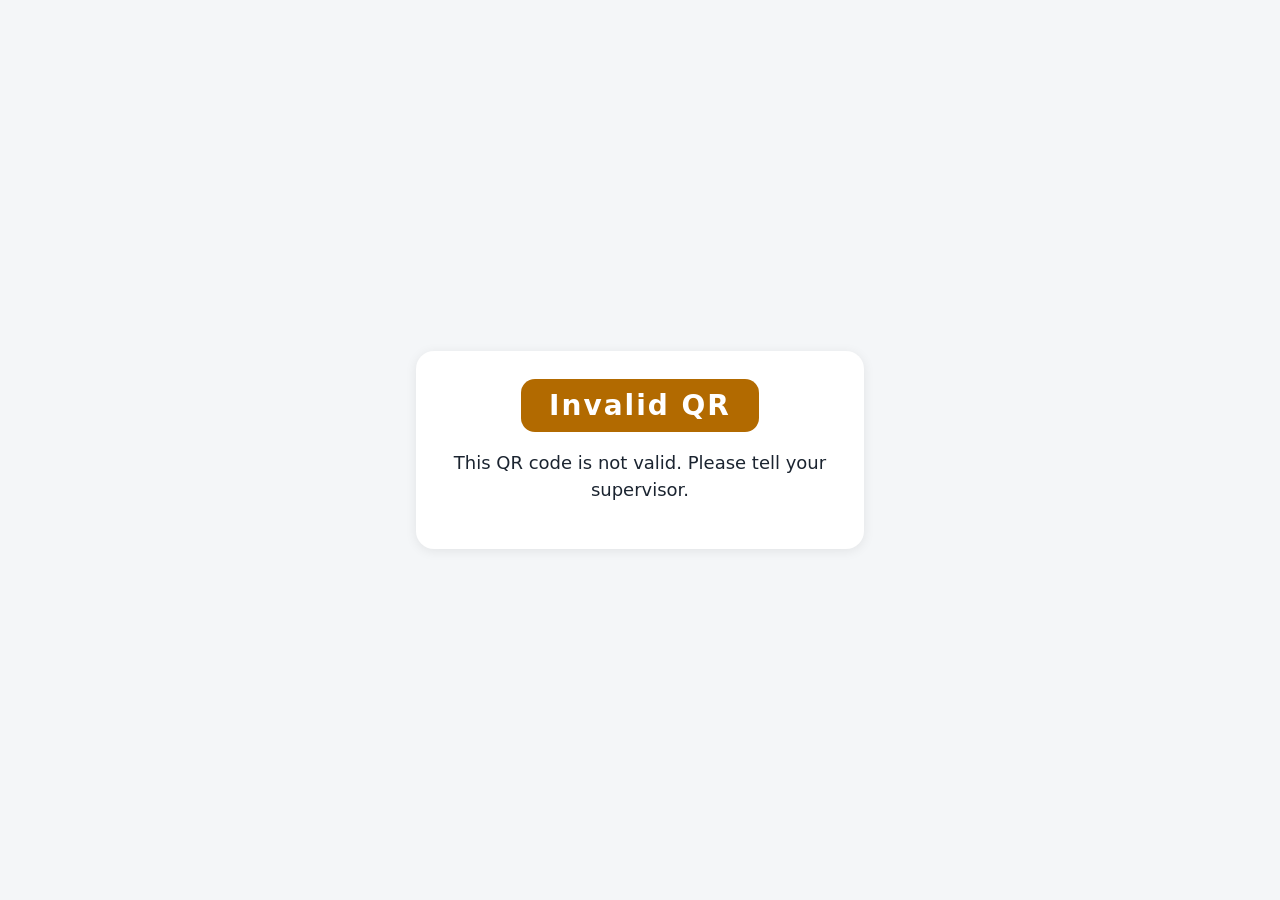
<file: s.html>
<!doctype html>
<html lang="en">
<head>
<meta charset="utf-8">
<meta name="viewport" content="width=device-width, initial-scale=1">
<meta name="robots" content="noindex">
<title>Cleaning Scan</title>
<link rel="stylesheet" href="style.css">
</head>
<body>
<main id="app"><div class="card"><div class="spinner"></div></div></main>
<script src="config.js"></script>
<script src="hk.js"></script>
<script>
(function () {
  var cfg = window.HK_CONFIG, app = document.getElementById("app"), esc = HK.esc;
  var area = (HK.param("a") || "").trim().toUpperCase();
  var action = (HK.param("t") || "").trim().toUpperCase();

  function show(html) { app.innerHTML = html; }
  function fail(title, text) {
    show('<div class="card"><span class="badge warn">' + esc(title) + '</span>' +
         '<p class="msg">' + text + '</p></div>');
  }

  if (!/^[A-Z0-9-]{2,24}$/.test(area) || (action !== "IN" && action !== "OUT")) {
    return fail("Invalid QR", "This QR code is not valid. Please tell your supervisor.");
  }

  var staff = HK.getStaff();
  if (!staff) {
    return fail("Not registered", "This phone is not registered yet.<br><br>" +
      "Scan your <b>personal setup card</b> once (ask your supervisor), then scan this QR again.");
  }
  if (!/^https:\/\//.test(cfg.SCAN_URL)) {
    return fail("Setup error", "The scan link in config.js is missing. Please tell your supervisor.");
  }

  var cls = action === "IN" ? "in" : "out";
  var who = '<div class="who">' + esc(staff.name) + '</div>';

  function send() {
    show('<div class="card"><span class="badge ' + cls + '">' + action + '</span>' +
         '<div class="area">' + esc(area) + '</div>' + who + '<div class="spinner"></div></div>');
    fetch(cfg.SCAN_URL, {
      method: "POST",
      headers: { "Content-Type": "application/json" },
      body: JSON.stringify({ area: area, action: action, staff: staff.id + "|" + staff.key + "|" + staff.name })
    }).then(function (r) {
      if (!r.ok) throw new Error("HTTP " + r.status);
      HK.setLastScan(area, action);
      show('<div class="card"><div class="done ' + cls + '">&#10004;</div>' +
           '<div class="area">Done</div>' +
           '<span class="badge ' + cls + '">' + action + '</span>' +
           '<div class="area">' + esc(area) + '</div>' + who + '</div>' +
           '<p class="small">You can close this page.</p>');
    }).catch(function () {
      show('<div class="card"><span class="badge warn">Not sent</span>' +
           '<p class="msg">No internet connection. Move to Wi-Fi coverage and try again.</p></div>' +
           '<button class="btn" id="retry">Try again</button>');
      document.getElementById("retry").onclick = send;
    });
  }

  // Guard against accidental double scans of the same code
  var last = HK.getLastScan();
  var ago = last ? Math.round((Date.now() - last.ts) / 1000) : Infinity;
  if (last && last.area === area && last.action === action && ago < cfg.REPEAT_WARNING_SECONDS) {
    show('<div class="card"><span class="badge warn">Already scanned</span>' +
         '<div class="area">' + esc(area) + ' &middot; ' + action + '</div>' + who +
         '<p class="msg">You scanned this ' + ago + ' seconds ago.</p></div>' +
         '<button class="btn" id="again">Record again</button>');
    document.getElementById("again").onclick = send;
    return;
  }
  send();
})();
</script>
</body>
</html>
</file>
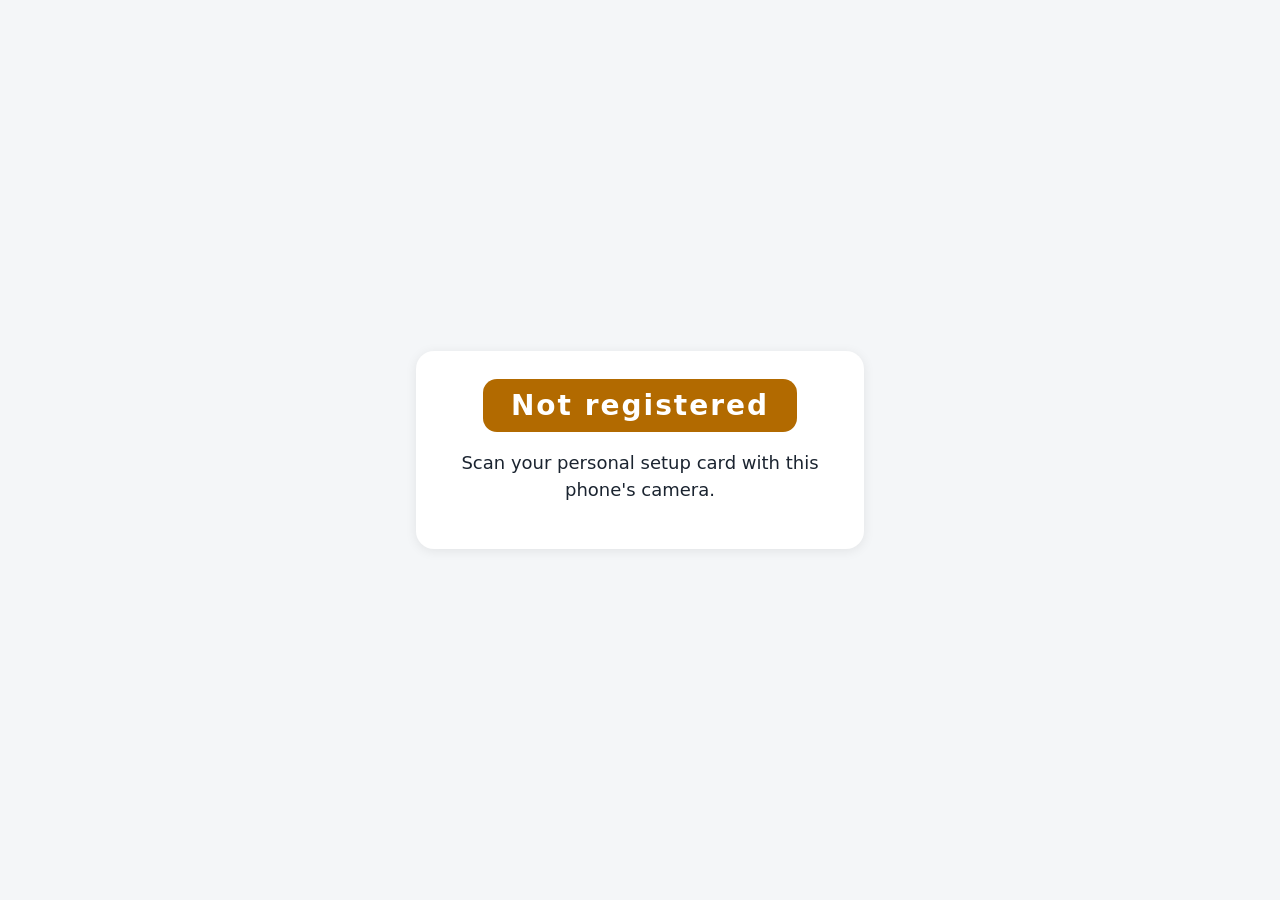
<file: setup.html>
<!doctype html>
<html lang="en">
<head>
<meta charset="utf-8">
<meta name="viewport" content="width=device-width, initial-scale=1">
<meta name="robots" content="noindex">
<title>Phone Setup</title>
<link rel="stylesheet" href="style.css">
</head>
<body>
<main id="app"></main>
<script src="config.js"></script>
<script src="hk.js"></script>
<script>
(function () {
  var app = document.getElementById("app"), esc = HK.esc;
  var id = (HK.param("id") || "").trim().toUpperCase();
  var name = (HK.param("n") || "").trim();
  var key = (HK.param("k") || "").trim();

  if (HK.param("reset") === "1") {
    HK.clearStaff();
    history.replaceState(null, "", location.pathname);
  } else if (/^[A-Z0-9-]{1,20}$/.test(id) && name && /^[A-Za-z0-9]{6,32}$/.test(key)) {
    HK.setStaff(id, name.replace(/\|/g, " ").slice(0, 60), key);
    // Remove the personal details from the address bar
    history.replaceState(null, "", location.pathname);
  }

  var s = HK.getStaff();
  if (s) {
    app.innerHTML =
      '<div class="card"><span class="badge ok">&#10003; Registered</span>' +
      '<div class="area">' + esc(s.name) + '</div><div class="who">' + esc(s.id) + '</div>' +
      '<p class="msg">This phone is ready. Now just scan the <b>IN</b> and <b>OUT</b> QR codes in each area.</p></div>' +
      '<p class="small">Wrong name? Ask your supervisor to scan your correct setup card.</p>';
  } else {
    app.innerHTML =
      '<div class="card"><span class="badge warn">Not registered</span>' +
      '<p class="msg">Scan your personal setup card with this phone\'s camera.</p></div>';
  }
})();
</script>
</body>
</html>
</file>
<file: style.css>
:root {
  --bg: #f4f6f8; --card: #ffffff; --text: #1b2430; --muted: #5b6776;
  --in: #1f8f4e; --out: #c0392b; --warn: #b26a00; --accent: #1f5fae;
}
@media (prefers-color-scheme: dark) {
  :root { --bg: #11161c; --card: #1b232c; --text: #eef2f6; --muted: #9aa7b5;
          --in: #2fb36a; --out: #e2574a; --warn: #e3a03a; --accent: #5b9be6; }
}
* { box-sizing: border-box; }
html, body { margin: 0; background: var(--bg); color: var(--text);
  font-family: system-ui, -apple-system, "Segoe UI", Roboto, Arial, sans-serif; }
main { max-width: 480px; margin: 0 auto; padding: 24px 16px; min-height: 100vh;
  display: flex; flex-direction: column; justify-content: center; gap: 16px; }
.card { background: var(--card); border-radius: 18px; padding: 28px 20px; text-align: center;
  box-shadow: 0 2px 12px rgba(0,0,0,.08); }
.badge { display: inline-block; font-size: 44px; font-weight: 800; letter-spacing: 2px;
  color: #fff; border-radius: 14px; padding: 10px 28px; }
.badge.in { background: var(--in); } .badge.out { background: var(--out); }
.badge.warn { background: var(--warn); font-size: 28px; }
.badge.ok { background: var(--accent); font-size: 28px; }
.area { font-size: 30px; font-weight: 700; margin: 18px 0 4px; }
.who { font-size: 20px; color: var(--muted); }
.msg { font-size: 18px; line-height: 1.45; }
.small { font-size: 14px; color: var(--muted); text-align: center; }
.btn { display: block; width: 100%; padding: 16px; font-size: 20px; font-weight: 700; border: 0;
  border-radius: 14px; background: var(--accent); color: #fff; text-decoration: none; text-align: center;
  cursor: pointer; }
.btn.secondary { background: transparent; color: var(--accent); border: 2px solid var(--accent); }
.done { width: 120px; height: 120px; margin: 0 auto 8px; border-radius: 50%; color: #fff;
  font-size: 72px; line-height: 120px; font-weight: 800; }
.done.in { background: var(--in); } .done.out { background: var(--out); }
.spinner { width: 34px; height: 34px; margin: 18px auto 0; border-radius: 50%;
  border: 4px solid var(--muted); border-top-color: transparent; animation: spin 0.9s linear infinite; }
@keyframes spin { to { transform: rotate(360deg); } }
</file>
